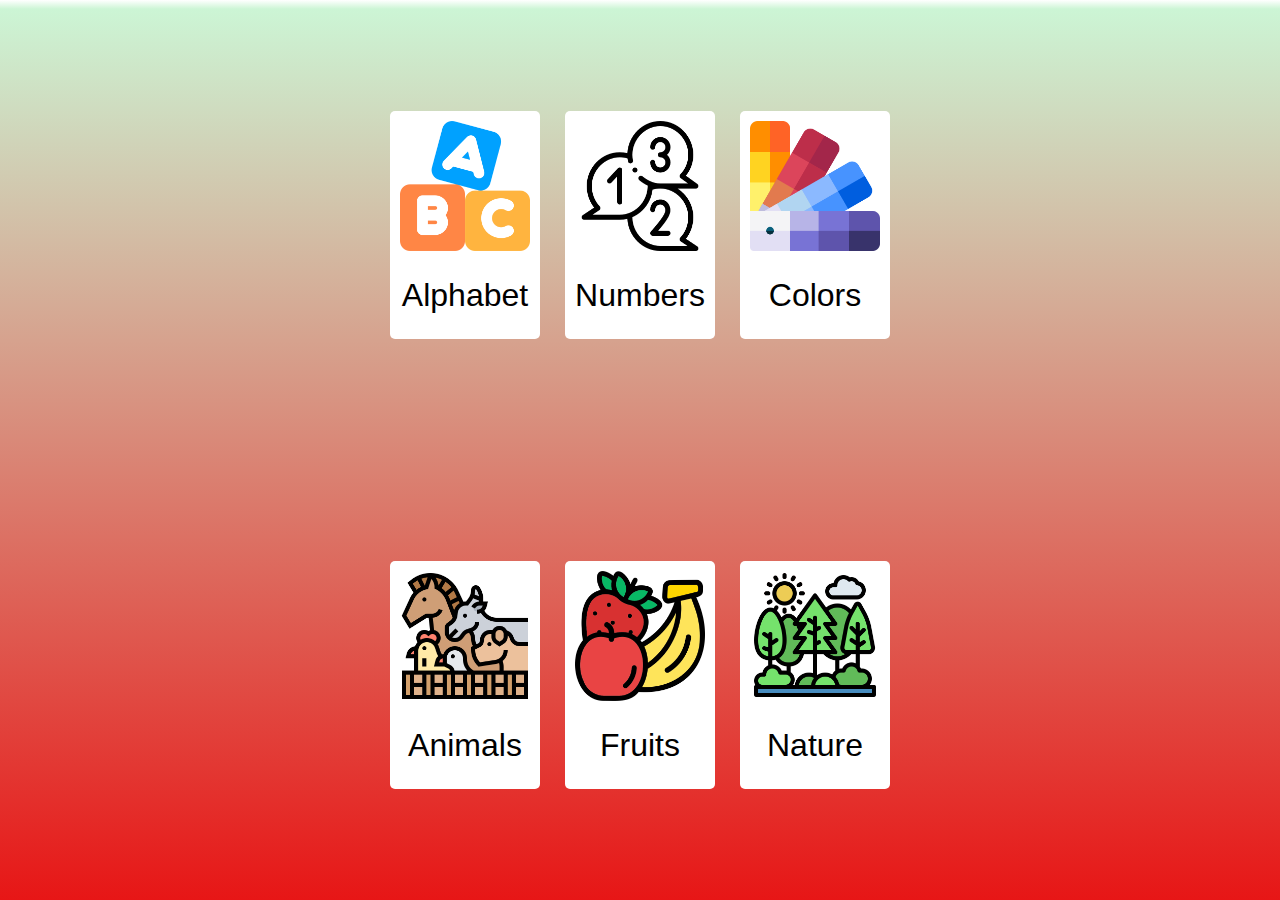
<file: index.html>
<!DOCTYPE html>
<html>
	<head>
		<title>Learn English</title>
		<meta charset="utf-8" />
		<meta name="viewport" content="width=device-width, initial-scale=1" />
		<link rel="stylesheet" href="css/learn_english_app.css" />
	</head>
	<body>
		<div class="background-wrap">
			<div class="background">
				<div class="box-button-wrap">
					<div class="box-button" title="Alphabet" data-url="frame/Alphabet.html">
						<img alt="Alphabet" src="image/Alphabet.png"/>
						<span>Alphabet</span>
					</div>
					<div class="box-button" title="Numbers" data-url="frame/Numbers.html">
						<img alt="Numbers" src="image/Numbers.png"/>
						<span>Numbers</span>
					</div>
					<div class="box-button" title="Colors" data-url="frame/Colors.html">
						<img alt="Colors" src="image/Colors.png"/>
						<span>Colors</span>
					</div>
					<div class="box-button" title="Animals" data-url="frame/Animals.html">
						<img alt="Animals" src="image/Animals.png"/>
						<span>Animals</span>
					</div>
					<div class="box-button" title="Fruits" data-url="frame/Fruits.html">
						<img alt="Fruits" src="image/Fruits.png"/>
						<span>Fruits</span>
					</div>
					<!-- <div class="box-button" title="Greetings" data-url="frame/Greetings.html">
						<img alt="Greetings" src="image/Greetings.png"/>
						<span>Greetings</span>
					</div> -->
					<!-- <div class="box-button" title="Drinks" data-url="frame/Drinks.html">
						<img alt="Drinks" src="image/Drinks.png"/>
						<span>Drinks</span>
					</div> -->
					<!-- <div class="box-button" title="Rooms" data-url="frame/Rooms.html">
						<img alt="Rooms" src="image/Rooms.png"/>
						<span>Rooms</span>
					</div> -->
					<!-- <div class="box-button" title="Objects" data-url="frame/Objects.html">
						<img alt="Objects" src="image/Objects.png"/>
						<span>Objects</span>
					</div> -->
					<div class="box-button" title="Nature" data-url="frame/Nature.html">
						<img alt="Nature" src="image/Nature.png"/>
						<span>Nature</span>
					</div>
				</div>
			</div>
		</div>
		<script type="text/javascript" src="js/learn_english_app.js"></script>
	</body>
</html>
</file>
<file: css/learn_english_app.css>
*, *::before, *::after {
    box-sizing: border-box;
  }
  * {
    margin: 0;
  }
  body {
    line-height: 1.5;
    -webkit-font-smoothing: antialiased;
    font-family: sans-serif;
  }
  img, picture, video, canvas, svg {
    display: block;
    max-width: 100%;
  }
  input, button, textarea, select {
    font: inherit;
  }
  p, h1, h2, h3, h4, h5, h6 {
    overflow-wrap: break-word;
  }
  p {
    text-wrap: pretty;
  }
  h1, h2, h3, h4, h5, h6 {
    text-wrap: balance;
  }
  #root, #__next {
    isolation: isolate;
  }

.background-wrap {
    left: 0;
    top: 0;
    width: 100%;
    height: 100%;
    position: absolute;
    background-image: linear-gradient(to top, #e71616 0%, #ccf5d5 99%, #ffffff 100%);
}

.background-wrap .background {
    position: relative;
    width: 100%;
    height: 100%;
    place-items: center;
}

.box-button-wrap {
    display: flex;
    flex-wrap: wrap;
    max-height: 100%;
    max-width: 100%;
    position: relative;
    justify-content: space-evenly;
    align-items: center;
    height: 100%;
    width: 550px;
}

.box-button-wrap .box-button {
    background-color: white;
    padding: 10px;
    border-radius: 5px;
    display: inline-block;
    cursor: pointer;
    flex-basis: 150px;
    flex-shrink: 4;
}

.box-button-wrap .box-button:hover,
.box-button-wrap .box-button:focus {
    opacity: 0.75;
    box-shadow: 0 0 5px rgba(0, 0, 0, 0.25);
    transition: all 0.25s;
}

/* .box-button-wrap .box-button img {
} */

.box-button-wrap .box-button span {
    text-align: center;
    display: block;
    margin: 20px auto 10px;
    font-size: 2em;
}

.modal-wrap {
    z-index: 10;
    width: 80%;
    height: 90%;
    border-radius: 10px;
    background-color: #fff;
    display: flex;
    justify-self: anchor-center;
    justify-content: center;
    align-items: center;
    align-self: anchor-center;
    position: fixed;
    box-shadow: 0 0 10px 5px rgba(0,0,0,0.15);
}

.modal-wrap:after {
    content: '\FF58';
    display: flex;
    border-radius: 50%;
    padding: 2px;
    cursor: pointer;
    background-color: #fff;
    color: #666;
    border: 1px solid #666;
    position: absolute;
    top: 10px;
    right: 10px;
    width: 1.5em;
    height: 1.5em;
    font-size: 1.2em;
    font-weight: 600;
    overflow: hidden;
    align-items: anchor-center;
    justify-content: center;
    box-shadow: 0 0 4px rgba(0, 0, 0, 0.15);
}

.modal-wrap .modal {
    position: relative;
    width: 100%;
    height: 100%;
}

.modal-wrap .modal iframe {
    width: 100%;
    height: 100%;
    outline: none;
    border: none;
}
</file>
